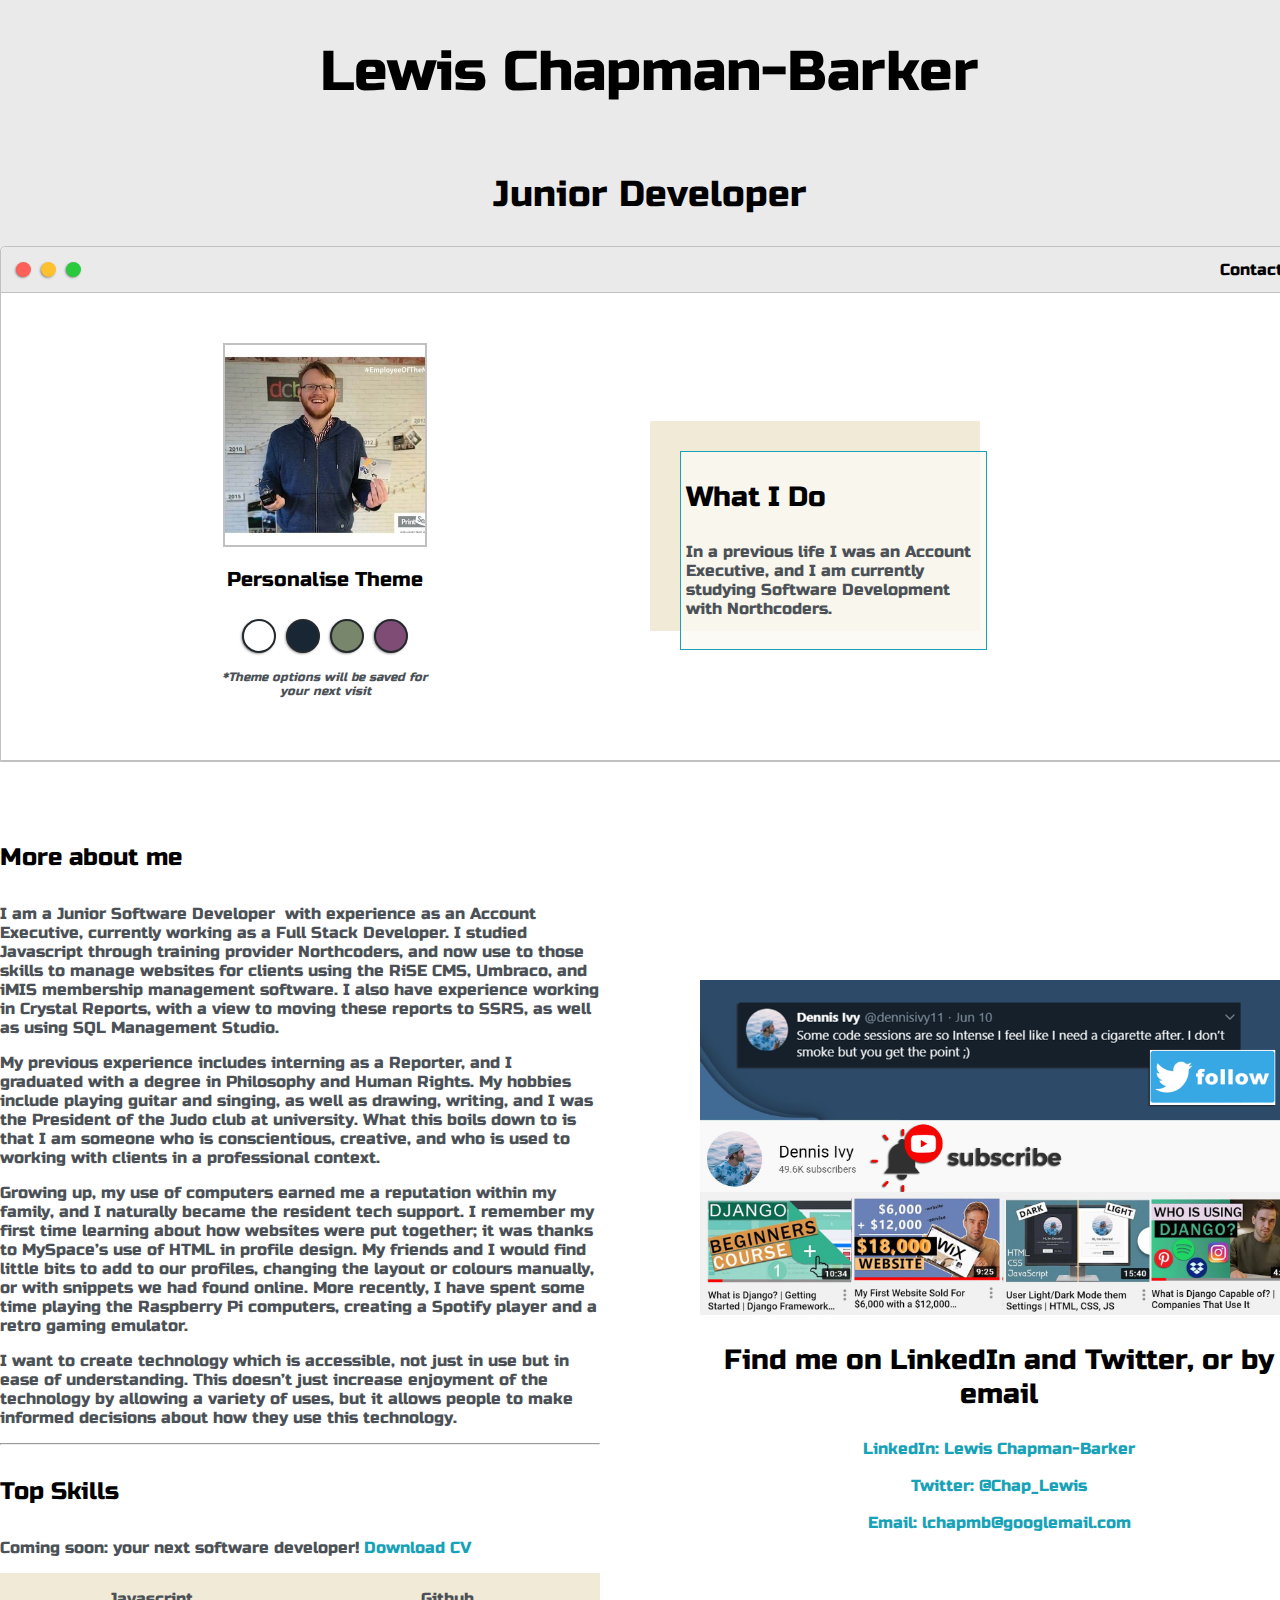
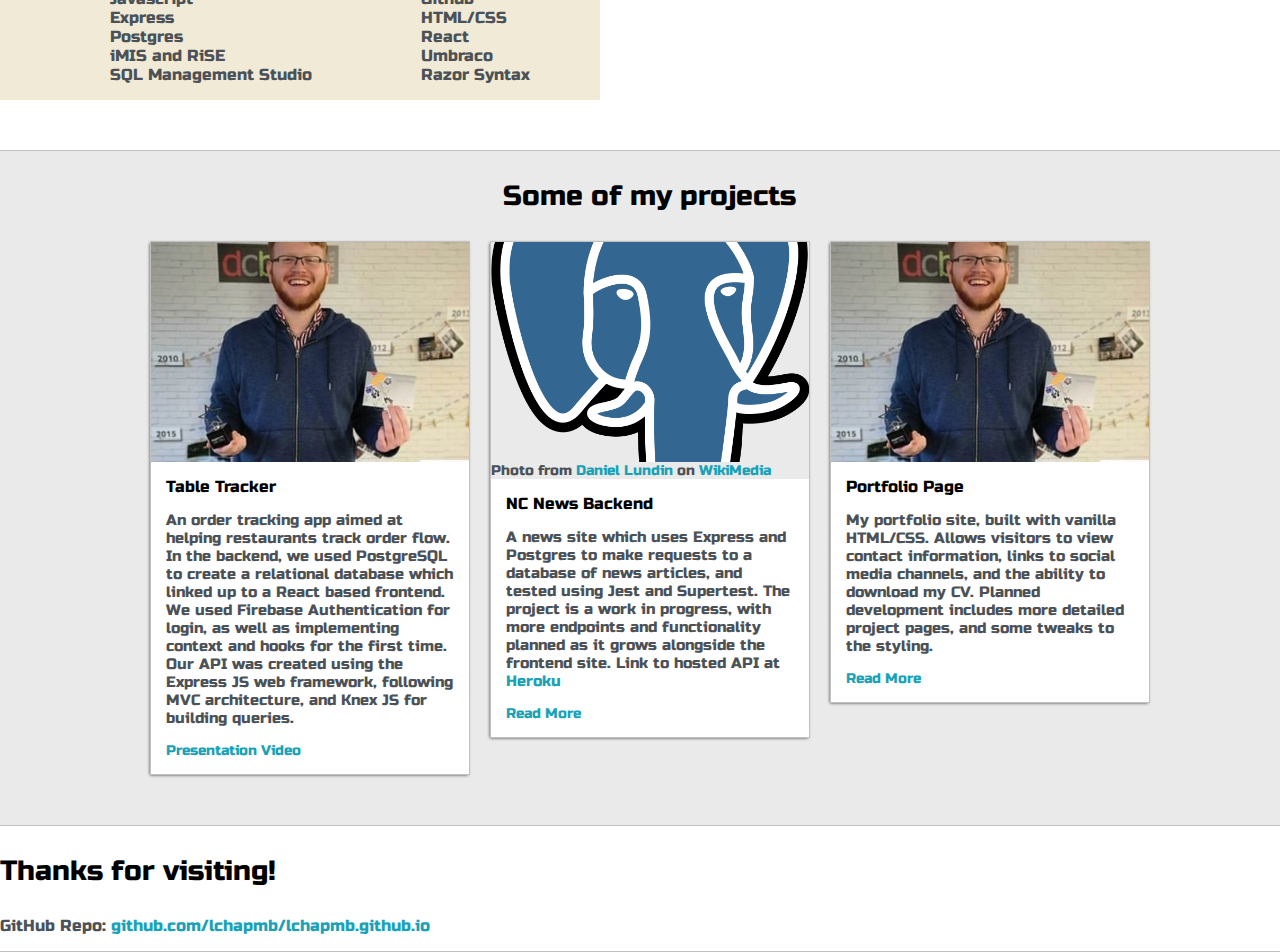
<file: index.html>
<!DOCTYPE html>
<html lang="en">
<head>
    <meta charset="UTF-8">

    <meta name="viewport" content="width=device-width, initial-scale=1.0, maximum-scale=1, minimum-scale=1">
    
    <title>Lewis' Portfolio Website</title>
    
    <link href="https://fonts.googleapis.com/css2?family=Russo+One&display=swap" rel="stylesheet">
    
    <link href="https://fonts.googleapis.com/css2?family=Russo+One&display=swap" rel="stylesheet">
    
    <link rel="stylesheet" type="text/css" href="./css/default.css"> 

    <link id="theme-style" rel="stylesheet" type="text/css" href="">
</head>

<body>
    <section class="s1">
        <div class="main-container">
            <div class="greeting-wrapper">
                <h1>Lewis Chapman-Barker</h1>
                <h2>Junior Developer</h2>
            </div>

            <div class="intro-wrapper">
                <div class="nav-wrapper">
                    <div class="dots-wrapper">
                        <div class="browser-dot" id="dot-1"></div>
                        <div class="browser-dot" id="dot-2"></div>
                        <div class="browser-dot" id="dot-3"></div>
                    </div>

                    <ul id="navigation">
                        <li><a href="#contact-form">Contact</a></li>
                    </ul>
                </div>
                
                <div class="left-column">
                    <img id="profile-pic" src="/images/award.jpg" alt="Me holding my 'Employee of the Month' award">
                    <h5 style="text-align: center; line-height: 0;">Personalise Theme</h5>

                    <div id="theme-options-wrapper">
                        <div data-mode="light" class="theme-dot" id="light-mode"></div>
                        <div data-mode="blue" class="theme-dot" id="blue-mode"></div>
                        <div data-mode="green" class="theme-dot" id="green-mode"></div>
                        <div data-mode="purple" class="theme-dot" id="purple-mode"></div>
                    </div>

                    <p id="settings-note">*Theme options will be saved for<br>your next visit</p>
                </div>

                <div class="right-column">

                    <div id="preview-shadow">
                        <div id="preview">
                            <h3>What I Do</h3>
                            <p>In a previous life I was an Account Executive, and I am currently studying Software Development with Northcoders.</p>
                        </div>
                    </div>
                </div>
                
            </div>
        </div>
    </section>

    <section class="s2">
        <div class="main-container">

            <div class="about-wrapper">
                <div class="about-me">
                    <h4>More about me</h4>

                    <p>I am a Junior Software Developer  with experience as an Account Executive, currently working as a Full Stack Developer. I studied
                    Javascript through training provider Northcoders, and now use to those skills to manage websites for clients using the RiSE CMS, Umbraco, and iMIS membership management software. I also have experience working in Crystal Reports, with a view to moving these reports to SSRS, as well as using SQL Management Studio.</p> 
                    
                    <p>My previous experience includes interning as a Reporter, and I
                    graduated with a degree in Philosophy and Human Rights. My hobbies include playing guitar and singing, as well as
                    drawing, writing, and I was the President of the Judo club at university. What this boils down to is that I am someone
                    who is conscientious, creative, and who is used to working with clients in a professional context.</p>
                    
                    <p>Growing up, my use of computers earned me a reputation within my family, and I naturally became the resident tech
                    support. I remember my first time learning about how websites were put together; it was thanks to MySpace’s use of HTML
                    in profile design. My friends and I would find little bits to add to our profiles, changing the layout or colours
                    manually, or with snippets we had found online. More recently, I have spent some time playing the Raspberry Pi
                    computers, creating a Spotify player and a retro gaming emulator.</p>
                    
                    <p>I want to create technology which is accessible, not just in use but in ease of understanding. This doesn’t just
                    increase enjoyment of the technology by allowing a variety of uses, but it allows people to make informed decisions
                    about how they use this technology.</p>

                    <hr>

                    <h4>Top Skills</h4>

                    <p>Coming soon: your next software developer! <a href="CV.pdf" target="_blank">Download CV</a></p>

                    <div id="skills">
                        <ul>
                            <li>Javascript</li>
                            <li>Express</li>
                            <li>Postgres</li>
                            <li>iMIS and RiSE</li>
                            <li>SQL Management Studio</li>
                        </ul>

                        <ul>
                            <li>Github</li>
                            <li>HTML/CSS</li>
                            <li>React</li>
                            <li>Umbraco</li>
                            <li>Razor Syntax</li>
                        </ul>

                    </div>
                </div>

                <div class="social-links">
                    <img id="social-img" src="images/follow.jpg" alt="">
                    <h3>Find me on LinkedIn and Twitter, or by email</h3>

                    <a target="_blank" href="https://uk.linkedin.com/in/lewis-chapman-barker-98538241">LinkedIn: Lewis Chapman-Barker</a>
					<br>
                    <a target="_blank" href="https://twitter.com/chap_lewis?lang=en-gb">Twitter: @Chap_Lewis</a>
                    <br>
                    <a class="social-links" target="_blank" href="mailto:lchapmb@googlemail.com">Email: lchapmb@googlemail.com</a>
                </div>
            
            </div>
        </div>
    </section>
    
    <section class="s1">
        <div class="main-container">
            <h3 style="text-align: center">Some of my projects</h3>

            <div class="post-wrapper">

                <div>
                    <div class="post">
                        <img class="thumbnail" src="images/award.jpg">
                        <div class="post-preview">
                            <h6 class="post-title">Table Tracker</h6>
                            <p class="post-intro">An order tracking app aimed at helping restaurants track order flow. In the backend, we used PostgreSQL
                                to create a relational database which linked up to a React based frontend. We used Firebase
                                Authentication for login, as well as implementing context and hooks for the first time. Our API
                                was created using the Express JS web framework, following MVC architecture, and Knex JS
                                for building queries. </p>
                            <a href='https://www.youtube.com/watch?v=mYDzwJCugr8' target="_blank">Presentation Video</a>
                        </div>
                    </div>
                </div>

                <div>
                    <div class="post">
                        <img class="thumbnail" src="images/psql.jpeg" alt="PSQL Logo by Daniel Lundin">
                        <span>Photo from <a href="https://upload.wikimedia.org/wikipedia/commons/thumb/2/29/Postgresql_elephant.svg/1200px-Postgresql_elephant.svg.png" target="_blank">Daniel Lundin</a> on <a href="https://upload.wikimedia.org/wikipedia/commons/thumb/2/29/Postgresql_elephant.svg/1200px-Postgresql_elephant.svg.png" target="_blank">WikiMedia</a></span>
                        <div class="post-preview">
                            <h6 class="post-title">NC News Backend</h6>
                            <p class="post-intro">A news site which uses Express and Postgres to make requests to a database of news articles, and tested using Jest and Supertest. The project is a work in progress, with more endpoints and functionality planned as it grows alongside the frontend site. Link to hosted API at <a href="https://nc-news-today.herokuapp.com/api" target="_blank">Heroku</a> </p>
                            <a href='https://github.com/lchapmb/nc-news-api.git' target="_blank">Read More</a>
                        </div>
                    </div>
                </div>

                <div>
                    <div class="post">
                        <img class="thumbnail" src="images/award.jpg">
                        <div class="post-preview">
                            <h6 class="post-title">Portfolio Page</h6>
                            <p class="post-intro">My portfolio site, built with vanilla HTML/CSS. Allows visitors to view contact information, links to social media channels, and the ability to download my CV. Planned development includes more detailed project pages, and some tweaks to the styling.</p>
                            <a href='https://github.com/lchapmb/lchapmb.github.io' target="_blank">Read More</a>
                        </div>
                    </div>
                </div>

            </div>

        </div>
    </section>

    <section class="s2">
        <div class="main-container">
            <footer>
                <h3>Thanks for visiting!</h3>
                <p>GitHub Repo: <a target="blank" href="https://github.com/lchapmb/lchapmb.github.io">github.com/lchapmb/lchapmb.github.io</a></p>
            </footer>
    </section>

    <script type="text/Javascript" src="script.js"></script>

</body>

</html>
</file>
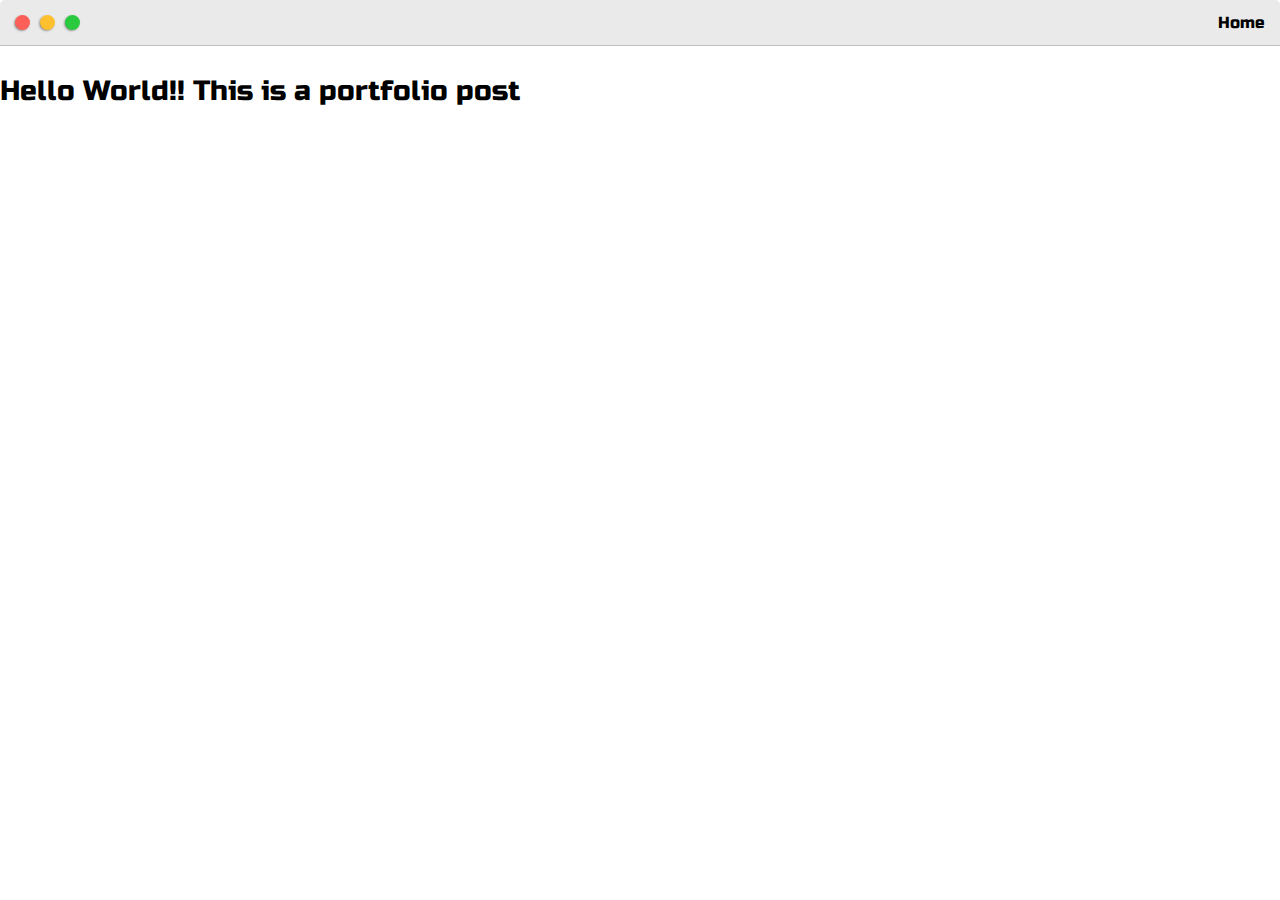
<file: post.html>
<!DOCTYPE html>
<html lang="en">
<head>
  <meta charset="UTF-8">

  <title>Post Name</title>

  <meta name="viewport" content="width=device-width, initial-scale=1.0, maximum-scale=1, minimum-scale=1">
  
  <link href="https://fonts.googleapis.com/css2?family=Russo+One&display=swap" rel="stylesheet">
  
  <link href="https://fonts.googleapis.com/css2?family=Russo+One&display=swap" rel="stylesheet">
  
  <link rel="stylesheet" type="text/css" href="./css/default.css">

  <link id="theme-style" rel="stylesheet" type="text/css" href="">

</head>
<body>
  <div class="nav-wrapper">
    <div class="dots-wrapper">
      <div class="browser-dot" id="dot-1"></div>
      <div class="browser-dot" id="dot-2"></div>
      <div class="browser-dot" id="dot-3"></div>
    </div>
  
    <ul id="navigation">
      <li><a href="index.html">Home</a></li>
    </ul>
  </div>

  <div class="main-container">

    <h3>Hello World!! This is a portfolio post</h3>
  </div>

  <script type="text/Javascript" src="script.js"></script>

</body>
</html>
</file>
<file: css/default.css>
:root {
  --mainColor: #eaeaea;
  --secondaryColor: #fff;

  --borderColor: #c1c1c1;

  --mainText: black;
  --secondaryText: #4b5156;

  --themeDotBorder: #24292e;

  --previewBg: rgb(251, 249, 243, 0.8);
  --previewShadow: #f0ead6;

  --buttonColor: black;
}

html,
body {
  padding: 0;
  margin: 0;
}

body * {
  transition: 0.3s;
}

h1,
h2,
h3,
h4,
h5,
h6,
strong,
a {
  color: var(--mainText);
  font-family: 'Russo One', sans-serif;
  font-weight: 500;
}

p,
li,
span,
label,
input,
textarea {
  color: var(--secondaryText);
  font-family: 'Russo One', monospace;
}

a {
  text-decoration: none;
  color: #17a2b8;
}

ul {
  list-style: none;
}

h1 {
  font-size: 56px;
}
h2 {
  font-size: 36px;
}
h3 {
  font-size: 28px;
}
h4 {
  font-size: 24px;
}
h5 {
  font-size: 20px;
}
h6 {
  font-size: 16px;
}

.s1 {
  background-color: var(--mainColor);
  border-bottom: 1px solid var(--borderColor);
  overflow: auto;
}

.s2 {
  background-color: var(--secondaryColor);
  border-bottom: 1px solid var(--borderColor);
  overflow: auto;
}

.main-container {
  width: 1299px;
  margin: 0 auto;
}

.greeting-wrapper {
  display: grid;
  text-align: center;
  align-content: center;
  min-height: 10em;
}

.intro-wrapper {
  background-color: var(--secondaryColor);
  border: 1px solid var(--borderColor);
  border-radius: 5px 5px 0 0;

  -webkit-box-shadow: 10px 10px 5px 0px rgba(0, 0, 0, 0.75);
  -moz-box-shadow: 10px 10px 5px 0px rgba(0, 0, 0, 0.75);
  box-shadow: 10px 10px 5px 0px rgba(0, 0, 0, 0.75);

  display: grid;
  grid-template-columns: 1fr 1fr;
  grid-template-areas:
    'nav-wrapper nav-wrapper'
    'left-column right-column';
}

.nav-wrapper {
  border-radius: 5px 5px 0 0;
  grid-area: nav-wrapper;
  border-bottom: 1px solid var(--borderColor);
  display: flex;
  justify-content: space-between;
  align-items: center;
  background-color: var(--mainColor);
}

#navigation a {
  color: var(--mainText);
}

#navigation {
  margin: 0;
  padding: 10px;
}

#navigation li {
  display: inline-block;
  margin-right: 5px;
  margin-left: 5px;
}

.dots-wrapper {
  display: flex;
  padding: 10px;
}

.browser-dot {
  background-color: black;
  height: 15px;
  width: 15px;
  border-radius: 50%;
  margin: 5px;

  -webkit-box-shadow: -1px 1px 3px -1px rgba(0, 0, 0, 0.75);
  -moz-box-shadow: -1px 1px 3px -1px rgba(0, 0, 0, 0.75);
  box-shadow: -1px 1px 3px -1px rgba(0, 0, 0, 0.75);
}

#dot-1 {
  background-color: #fc6058;
}

#dot-2 {
  background-color: #fec02f;
}

#dot-3 {
  background-color: #2aca3e;
}

.left-column {
  grid-area: left-column;
  padding-top: 50px;
  padding-bottom: 50px;
}

#profile-pic {
  display: block;
  margin: 0 auto;
  height: 200px;
  width: 200px;
  object-fit: cover;
  border: 2px solid var(--borderColor);
}

#theme-options-wrapper {
  display: flex;
  justify-content: center;
}

.theme-dot {
  height: 30px;
  width: 30px;
  background-color: black;
  border-radius: 50%;

  margin: 5px;
  border: 2px solid var(--themeDotBorder);

  -webkit-box-shadow: -1px 1px 3px -1px rgba(0, 0, 0, 0.75);
  -moz-box-shadow: -1px 1px 3px -1px rgba(0, 0, 0, 0.75);
  box-shadow: -1px 1px 3px -1px rgba(0, 0, 0, 0.75);

  cursor: pointer;
}

.theme-dot:hover {
  border-width: 5px;
}

#light-mode {
  background-color: #fff;
}

#blue-mode {
  background-color: #192734;
}

#green-mode {
  background-color: #78866b;
}

#purple-mode {
  background-color: #7e4c74;
}

#settings-note {
  font-size: 12px;
  font-style: italic;
  text-align: center;
}

.right-column {
  grid-area: right-column;
  display: grid;
  align-content: center;

  padding-top: 50px;
  padding-bottom: 50px;
}

#preview-shadow {
  background-color: var(--previewShadow);
  width: 300px;
  height: 180px;
  padding-left: 30px;
  padding-top: 30px;
}

#preview {
  width: 300px;
  border: 1.5px solid #17a2b8;
  background-color: var(--previewBg);
  padding-bottom: 15px;
  padding-left: 5px;
  position: relative;
}

.corner {
  width: 7px;
  height: 7px;
  border-radius: 50%;
  border: 1.5px solid #17a2b8;
  background-color: #fff;
  position: absolute;
}

#corner-tl {
  top: -5px;
  left: -5px;
}

#corner-tr {
  top: -5px;
  right: -5px;
}

#corner-bl {
  bottom: -5px;
  left: -5px;
}

#corner-br {
  bottom: -5px;
  right: -5px;
}

.about-wrapper {
  display: grid;
  grid-template-columns: repeat(auto-fit, minmax(320px, 1fr));
  padding-top: 50px;
  padding-bottom: 50px;
  gap: 100px;
}

#skills {
  display: flex;
  justify-content: space-evenly;
  background-color: var(--previewShadow);
}

.social-links {
  display: grid;
  align-content: center;
  text-align: center;
}

#social-img {
  width: 100%;
}

.post-wrapper {
  display: grid;
  grid-template-columns: repeat(auto-fit, 320px);
  gap: 20px;
  justify-content: center;
  padding-bottom: 50px;
  font-size: 14px;
}

.post {
  border: 1px solid var(--borderColor);

  -webkit-box-shadow: -1px 1px 3px -1px rgba(0, 0, 0, 0.75);
  -moz-box-shadow: -1px 1px 3px -1px rgba(0, 0, 0, 0.75);
  box-shadow: -1px 1px 3px -1px rgba(0, 0, 0, 0.75);
}

.thumbnail {
  display: block;
  width: 100%;
  height: 220px;
  /*height orginally 180px, looked weird given the pic used*/
  object-fit: cover;
}

.post-preview {
  background-color: #fff;
  padding: 15px;
}

.post-title {
  color: black;
  margin: 0;
}

.post-intro {
  color: #4b5156;
  font-size: 15px;
}

#contact-form {
  display: block;
  max-width: 600px;
  margin: 0 auto;
  border: 1px solid var(--borderColor);
  padding: 15px;
  border-radius: 5px;
  background-color: var(--mainColor);
  margin-bottom: 50px;
}

#contact-form label {
  line-height: 2.7em;
}

#contact-form textarea {
  min-height: 100px;
  font-size: 14px;
}

.input-field {
  width: 100%;
  padding-top: 10px;
  padding-bottom: 10px;
  background-color: var(--secondaryColor);
  border-radius: 5px;
  border: 1px solid var(--borderColor);
  font-size: 14px;
}

#submit-btn {
  margin-top: 10px;
  width: 100%;
  padding-top: 10px;
  padding-bottom: 10px;
  color: #fff;
  background-color: var(--buttonColor);
  border: none;
}

@media screen and (max-width: 1200px) {
  .main-container {
    width: 95%;
  }
}

@media screen and (max-width: 800px) {
  .intro-wrapper {
    grid-template-columns: 1fr;
    grid-template-areas:
      'nav-wrapper'
      'left-column'
      'right-column';
  }

  .right-column {
    justify-content: center;
  }
}
</file>
